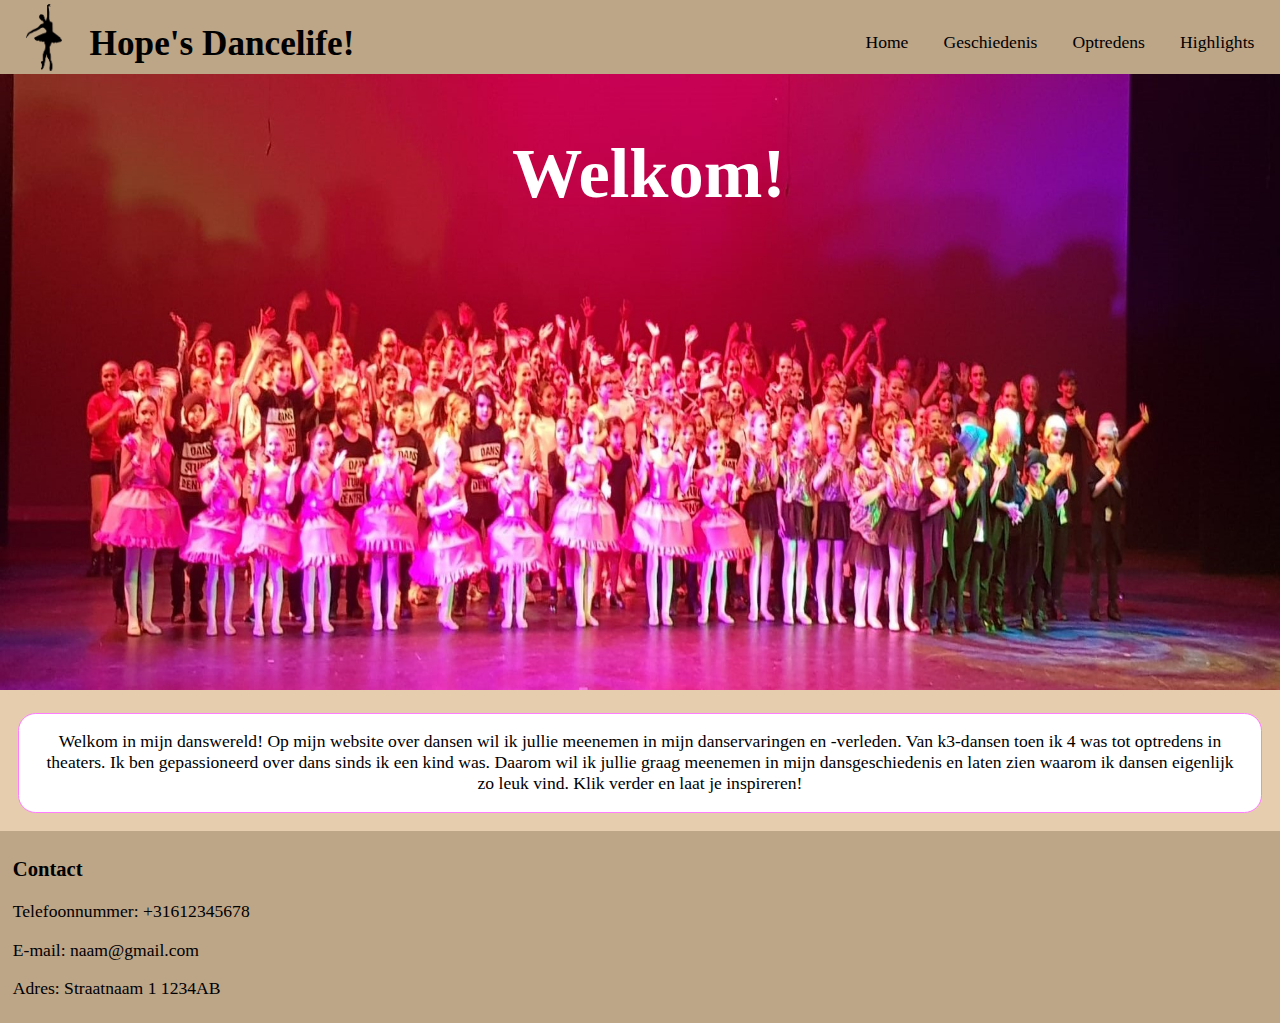
<file: index.html>
<!DOCTYPE html>
<html lang="nl">

<head>
    <meta charset="UTF-8">
    <meta name="viewport" content="width=device-width, initial-scale=1.0">
    <title>Hope's Dancelife!</title>
    <link href="css/styles.css" rel="stylesheet">
</head>

<body class="homepagina">
    <header>
        <img src="images/ballerina.png" alt="ballerina">
        <h1>Hope's Dancelife!</h1>
        <nav>
            <ul>
                <li><a href="index.html">Home</a></li>
                <li><a href="geschiedenis.html">Geschiedenis</a></li>
                <li><a href="optredens.html">Optredens</a></li>
                <li><a href="highlights.html">Highlights</a></li>
            </ul>
        </nav>
    </header>

    <main>
        <section>
            <h2>Welkom!</h2>
            <img src="images/groepsfoto.jpeg" alt="Groepsfoto">
            <p>Welkom in mijn danswereld! Op mijn website over dansen wil ik jullie meenemen in mijn danservaringen en
                -verleden. Van k3-dansen toen ik 4 was tot optredens in theaters. Ik ben gepassioneerd over dans sinds
                ik een kind was. Daarom wil ik jullie graag meenemen in mijn dansgeschiedenis en laten zien waarom ik
                dansen eigenlijk zo leuk vind. Klik verder en laat je inspireren!</p>
        </section>
    </main>

    <footer>
            <section>
                <h3>Contact</h3>
                <p>Telefoonnummer: +31612345678</p>
                <p>E-mail: naam@gmail.com</p>
                <p>Adres: Straatnaam 1 1234AB</p>
            </section>
    </footer>
</body>

</html>
</file>
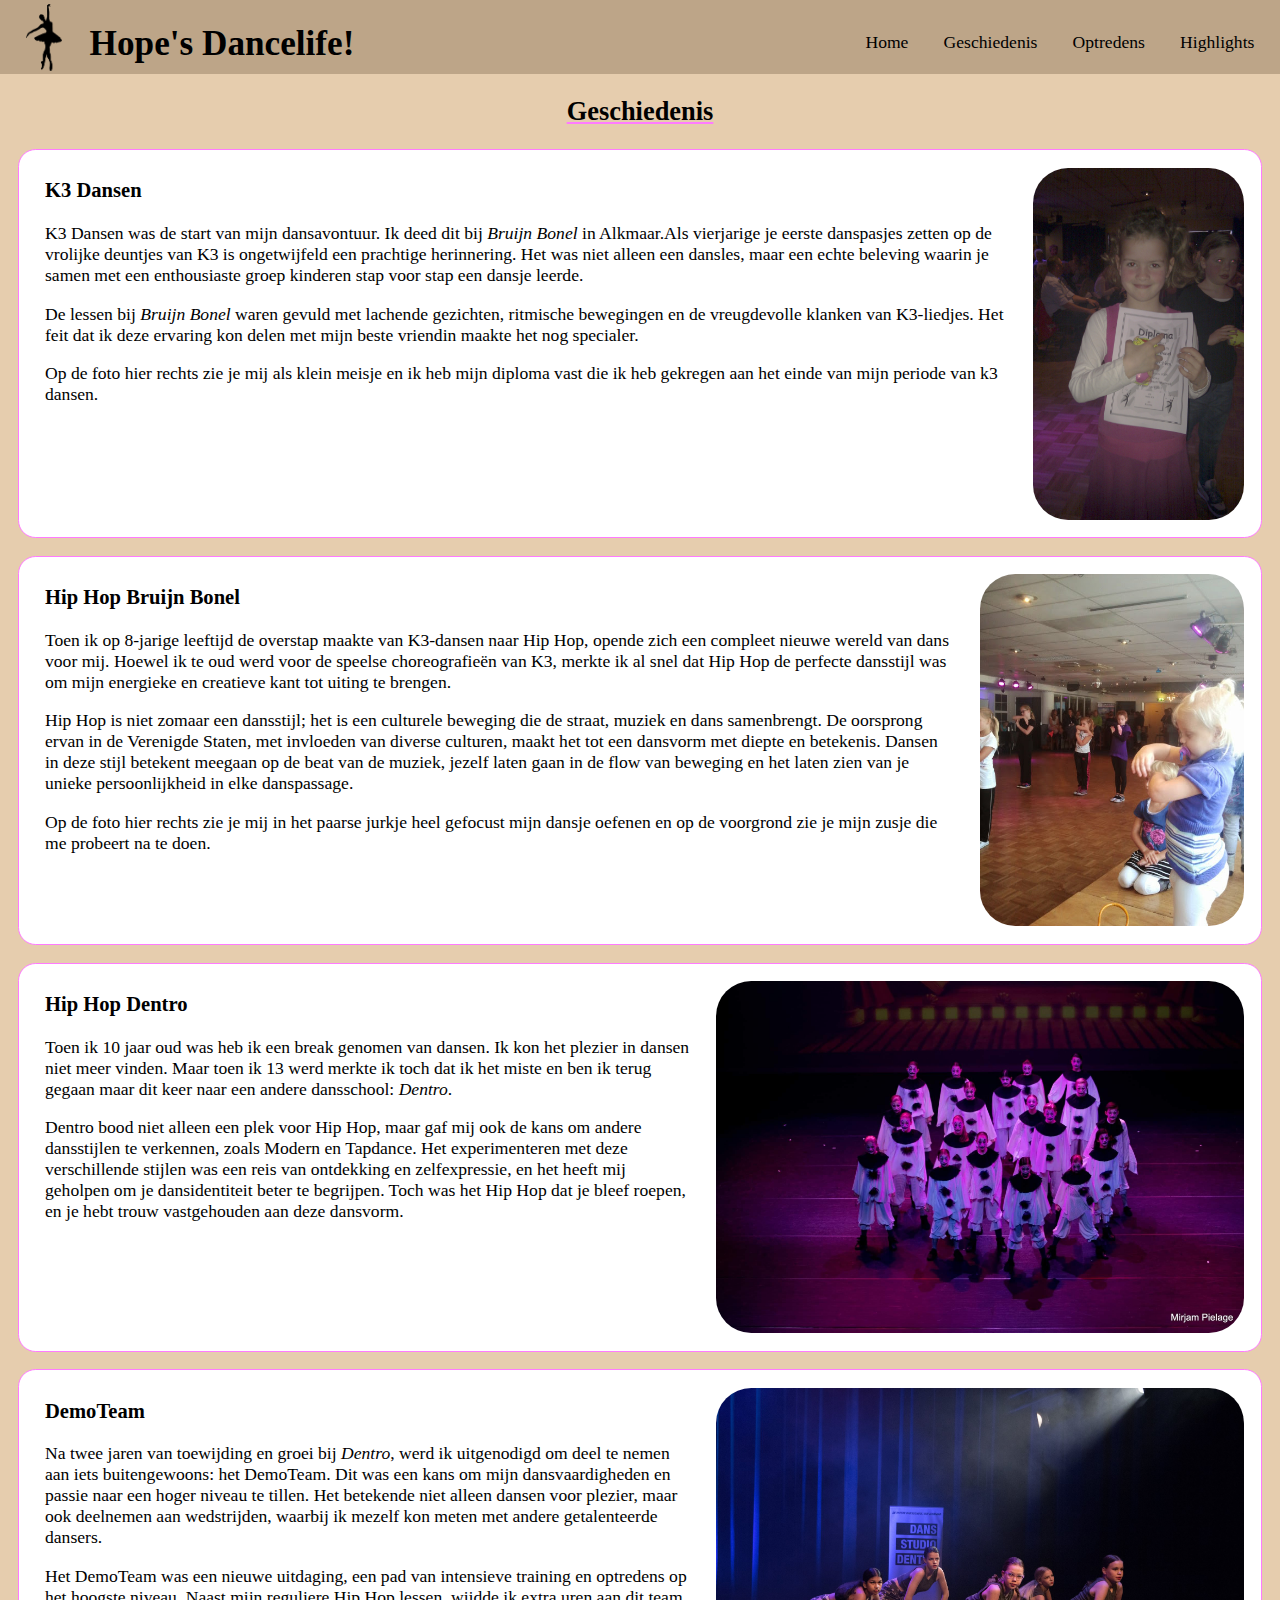
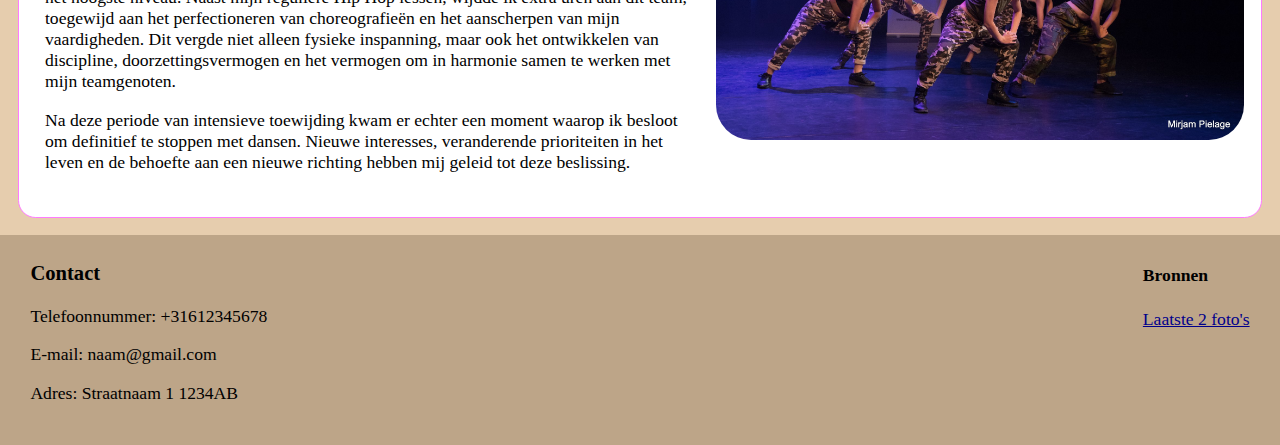
<file: geschiedenis.html>
<!DOCTYPE html>
<html lang="nl">

<head>
    <meta charset="UTF-8">
    <meta name="viewport" content="width=device-width, initial-scale=1.0">
    <title>Hope's Dancelife!</title>
    <link href="css/styles.css" rel="stylesheet">
</head>

<body class="geschiedenis">
    <header>
        <img src="images/ballerina.png" alt="ballerina">
        <h1>Hope's Dancelife!</h1>
        <nav>
            <ul>
                <li><a href="index.html">Home</a></li>
                <li><a href="geschiedenis.html">Geschiedenis</a></li>
                <li><a href="optredens.html">Optredens</a></li>
                <li><a href="highlights.html">Highlights</a></li>
            </ul>
        </nav>
    </header>

    <main>
        <h2>Geschiedenis</h2>
        <section>
            <div>
                <h3>K3 Dansen</h3>
                <p>K3 Dansen was de start van mijn dansavontuur. Ik deed dit bij <em>Bruijn Bonel</em> in Alkmaar.Als vierjarige
                    je eerste danspasjes zetten op de vrolijke deuntjes van K3 is ongetwijfeld een prachtige
                    herinnering. Het was niet alleen een dansles, maar een echte beleving waarin je samen met een
                    enthousiaste groep kinderen stap voor stap een dansje leerde.</p>
                <p>De lessen bij <em>Bruijn Bonel</em> waren gevuld met lachende gezichten, ritmische bewegingen en de
                    vreugdevolle klanken van K3-liedjes. Het feit dat ik deze ervaring kon delen met mijn beste vriendin
                    maakte het nog specialer.</p>
                <p>Op de foto hier rechts zie je mij als klein meisje en ik heb mijn diploma vast die ik heb gekregen
                    aan het einde van mijn periode van k3 dansen.</p>
            </div>
            <img src="images/k3_dansen.jpg" alt="foto_toen_ik_jong_was_met_diploma">
        </section>
        <section>
            <div>
                <h3>Hip Hop Bruijn Bonel</h3>
                <p>Toen ik op 8-jarige leeftijd de overstap maakte van K3-dansen naar Hip Hop, opende zich een compleet
                    nieuwe wereld van dans voor mij. Hoewel ik te oud werd voor de speelse choreografieën van K3, merkte
                    ik al snel dat Hip Hop de perfecte dansstijl was om mijn energieke en creatieve kant tot uiting te
                    brengen.</p>
                <p>Hip Hop is niet zomaar een dansstijl; het is een culturele beweging die de straat, muziek en dans
                    samenbrengt. De oorsprong ervan in de Verenigde Staten, met invloeden van diverse culturen, maakt
                    het tot een dansvorm met diepte en betekenis. Dansen in deze stijl betekent meegaan op de beat van
                    de muziek, jezelf laten gaan in de flow van beweging en het laten zien van je unieke persoonlijkheid
                    in elke danspassage.</p>
                <p>Op de foto hier rechts zie je mij in het paarse jurkje heel gefocust mijn dansje oefenen en op de
                    voorgrond zie je mijn zusje die me probeert na te doen.</p>
            </div>
            <img src="images/hiphop_bruijnbonel.jpeg" alt="Foto_van_mij_die_danst">
        </section>
        <section>
            <div>
                <h3>Hip Hop Dentro</h3>
                <p>Toen ik 10 jaar oud was heb ik een break genomen van dansen. Ik kon het plezier in dansen niet meer
                    vinden. Maar toen ik 13 werd merkte ik toch dat ik het miste en ben ik terug gegaan maar dit keer
                    naar een andere dansschool: <em>Dentro</em>.</p>
                <p>Dentro bood niet alleen een plek voor Hip Hop, maar gaf mij ook de kans om andere dansstijlen te
                    verkennen, zoals Modern en Tapdance. Het experimenteren met deze verschillende stijlen was een reis
                    van ontdekking en zelfexpressie, en het heeft mij geholpen om je dansidentiteit beter te begrijpen.
                    Toch was het Hip Hop dat je bleef roepen, en je hebt trouw vastgehouden aan deze dansvorm.</p>
            </div>
            <img src="images/hiphop_dentro.jpeg" alt="groepsfoto_op_podium">
        </section>
        <section>
            <div>
                <h3>DemoTeam</h3>
                <p>Na twee jaren van toewijding en groei bij <em>Dentro</em>, werd ik uitgenodigd om deel te nemen aan iets
                    buitengewoons: het DemoTeam. Dit was een kans om mijn dansvaardigheden en passie naar een hoger
                    niveau te tillen. Het betekende niet alleen dansen voor plezier, maar ook deelnemen aan wedstrijden,
                    waarbij ik mezelf kon meten met andere getalenteerde dansers.</p>
                <p>Het DemoTeam was een nieuwe uitdaging, een pad van intensieve training en optredens op het hoogste
                    niveau. Naast mijn reguliere Hip Hop lessen, wijdde ik extra uren aan dit team, toegewijd aan het
                    perfectioneren van choreografieën en het aanscherpen van mijn vaardigheden. Dit vergde niet alleen
                    fysieke inspanning, maar ook het ontwikkelen van discipline, doorzettingsvermogen en het vermogen om
                    in harmonie samen te werken met mijn teamgenoten.</p>
                <p>Na deze periode van intensieve toewijding kwam er echter een moment waarop ik besloot om definitief
                    te stoppen met dansen. Nieuwe interesses, veranderende prioriteiten in het leven en de behoefte aan
                    een nieuwe richting hebben mij geleid tot deze beslissing.</p>
            </div>
            <img src="images/demoteam.jpg" alt="groepsfoto_op_podium_in_clownspakken">
        </section>
    </main>

    <footer>
        <div>
            <section>
                <h3>Contact</h3>
                <p>Telefoonnummer: +31612345678</p>
                <p>E-mail: naam@gmail.com</p>
                <p>Adres: Straatnaam 1 1234AB</p>
            </section>
            <section>
                <h4>Bronnen</h4>
                <a href="https://www.dansstudiodentro.nl/fotos/">Laatste 2 foto's</a>
            </section>
        </div>
    </footer>
</body>

</html>
</file>
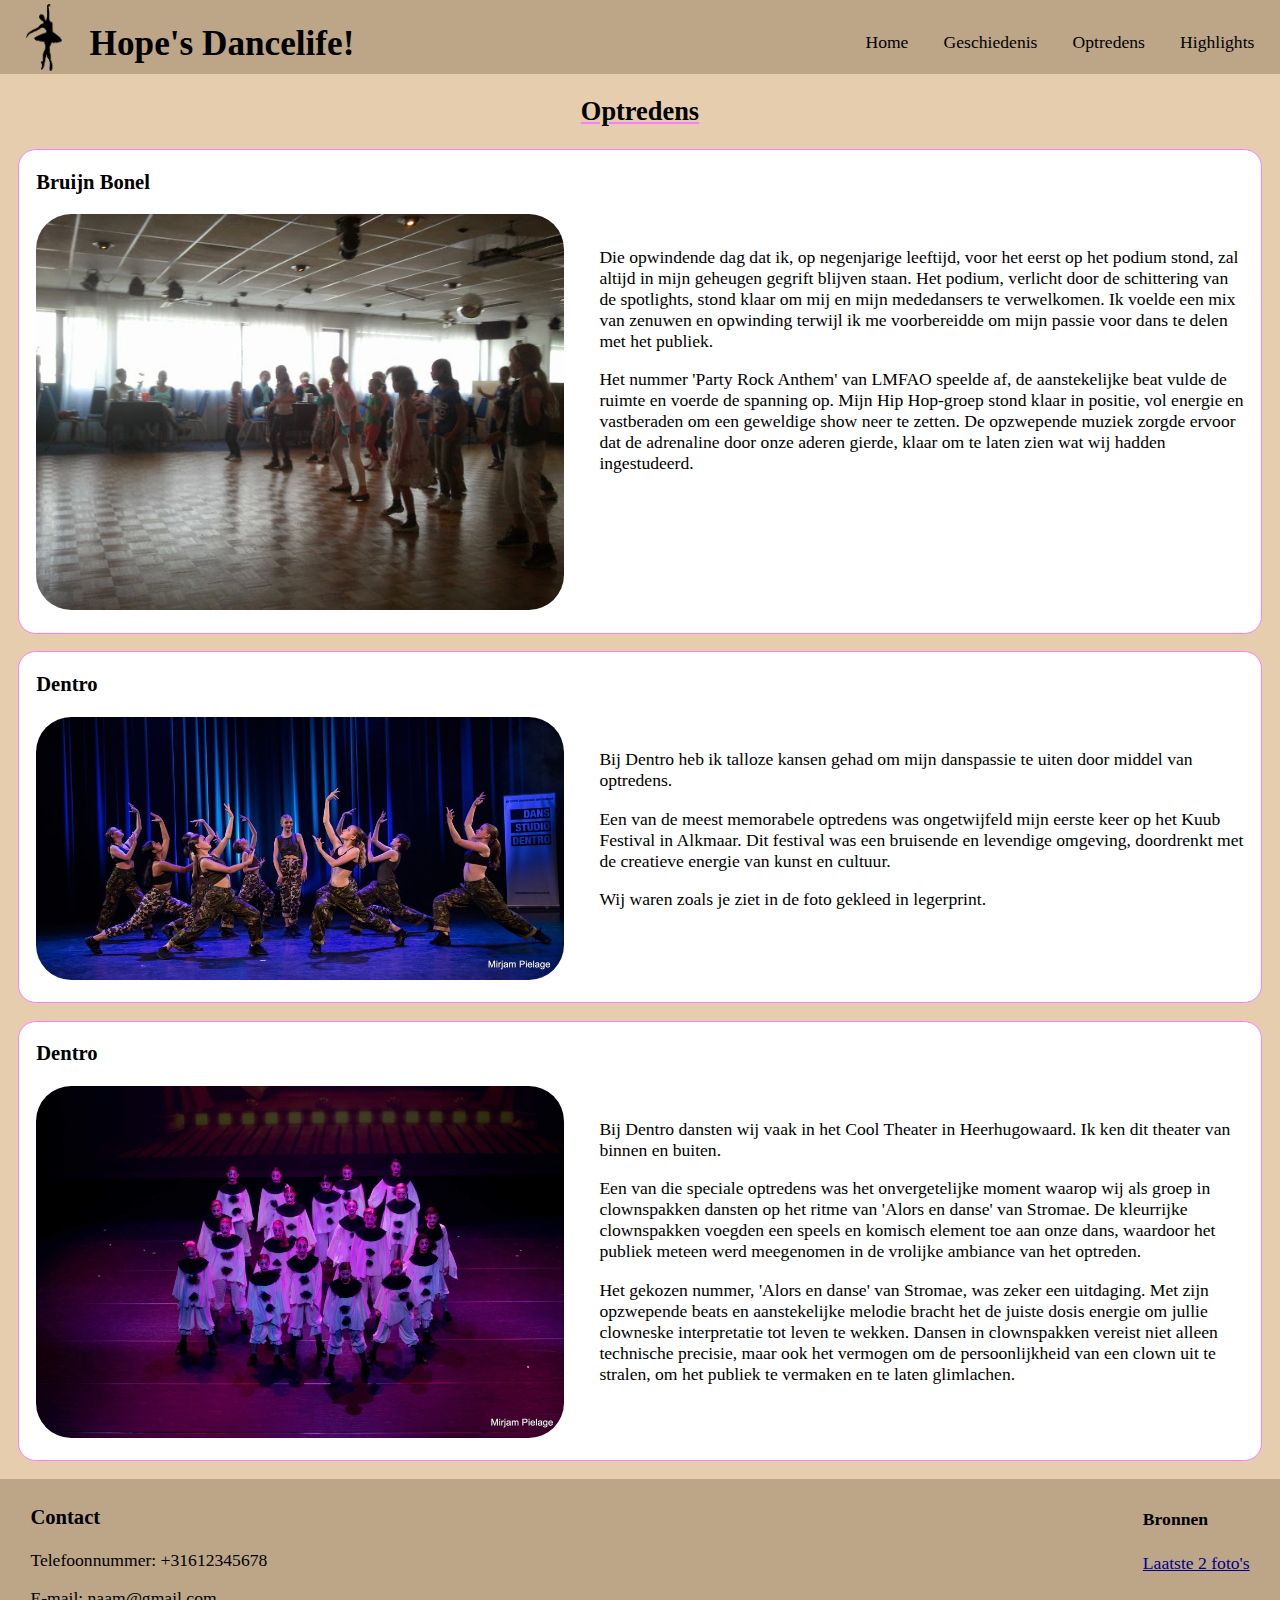
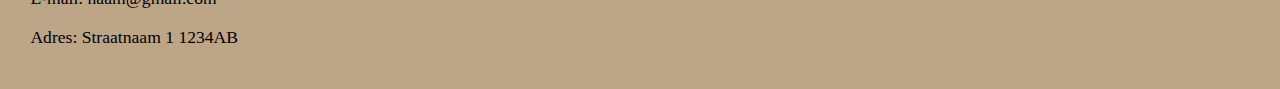
<file: optredens.html>
<!DOCTYPE html>
<html lang="nl">

<head>
    <meta charset="UTF-8">
    <meta name="viewport" content="width=device-width, initial-scale=1.0">
    <title>Hope's Dancelife!</title>
    <link href="css/styles.css" rel="stylesheet">
</head>

<body class="optredens">
    <header>
        <img src="images/ballerina.png" alt="ballerina">
        <h1>Hope's Dancelife!</h1>
        <nav>
            <ul>
                <li><a href="index.html">Home</a></li>
                <li><a href="geschiedenis.html">Geschiedenis</a></li>
                <li><a href="optredens.html">Optredens</a></li>
                <li><a href="highlights.html">Highlights</a></li>
            </ul>
        </nav>
    </header>

    <main>
        <h2>Optredens</h2>
        <section>
            <div>
                <h3>Bruijn Bonel</h3>
                <img src="images/bruijn_bonel.jpg" alt="optreden_in_dansschool_met_grote_groep">
            </div>
            <div>
                <p>Die opwindende dag dat ik, op negenjarige leeftijd, voor het eerst op het podium stond, zal altijd in
                    mijn geheugen gegrift blijven staan. Het podium, verlicht door de schittering van de spotlights,
                    stond klaar om mij en mijn mededansers te verwelkomen. Ik voelde een mix van zenuwen en opwinding
                    terwijl ik me voorbereidde om mijn passie voor dans te delen met het publiek.</p>
                <p>Het nummer 'Party Rock Anthem' van LMFAO speelde af, de aanstekelijke beat vulde de ruimte en voerde
                    de spanning op. Mijn Hip Hop-groep stond klaar in positie, vol energie en vastberaden om een
                    geweldige show neer te zetten. De opzwepende muziek zorgde ervoor dat de adrenaline door onze aderen
                    gierde, klaar om te laten zien wat wij hadden ingestudeerd.</p>
            </div>
        </section>
        <section>
            <div>
                <h3>Dentro</h3>
                <img src="images/dentro_1.jpg" alt="grote_groep_op_podium_in_legerprint_kleding">
            </div>
            <div>
                <p>Bij Dentro heb ik talloze kansen gehad om mijn danspassie te uiten door middel van optredens.</p>
                <p>Een van de meest memorabele optredens was ongetwijfeld mijn eerste keer op het Kuub Festival in
                    Alkmaar. Dit festival was een bruisende en levendige omgeving, doordrenkt met de creatieve energie
                    van kunst en cultuur.</p>
                <p>Wij waren zoals je ziet in de foto gekleed in legerprint.</p>
            </div>
        </section>
        <section>
            <div>
                <h3>Dentro</h3>
                <img src="images/hiphop_dentro.jpeg" alt="groep_op_podium_met_clownspakken_aan">
            </div>
            <div>
                <p>Bij Dentro dansten wij vaak in het Cool Theater in Heerhugowaard. Ik ken dit theater van binnen en
                    buiten.</p>
                <p>Een van die speciale optredens was het onvergetelijke moment waarop wij als groep in clownspakken
                    dansten op het ritme van 'Alors en danse' van Stromae. De kleurrijke clownspakken voegden een speels
                    en komisch element toe aan onze dans, waardoor het publiek meteen werd meegenomen in de vrolijke
                    ambiance van het optreden.</p>
                <p>Het gekozen nummer, 'Alors en danse' van Stromae, was zeker een uitdaging. Met zijn opzwepende beats
                    en aanstekelijke melodie bracht het de juiste dosis energie om jullie clowneske interpretatie tot
                    leven te wekken. Dansen in clownspakken vereist niet alleen technische precisie, maar ook het
                    vermogen om de persoonlijkheid van een clown uit te stralen, om het publiek te vermaken en te laten
                    glimlachen.</p>
            </div>
        </section>
    </main>

    <footer>
        <div>
            <section>
                <h3>Contact</h3>
                <p>Telefoonnummer: +31612345678</p>
                <p>E-mail: naam@gmail.com</p>
                <p>Adres: Straatnaam 1 1234AB</p>
            </section>
            <section>
                <h4>Bronnen</h4>
                <a href="https://www.dansstudiodentro.nl/fotos/">Laatste 2 foto's</a>
            </section>
        </div>
    </footer>
</body>

</html>
</file>
<file: css/styles.css>
body {
    background-color: #e6cdae;
    font-family: Georgia, 'Times New Roman', Times, serif;
    font-size: 110%;
    margin: 0%;
}

header {
    background-color: #bda588;
    padding-left: 2%;
    display: flex;
    justify-content: flex-end;
    padding-right: 2%;
    justify-content: space-between;
}

header img {
    width: 3%;
    margin: 0.3% 0%;
    animation: verschijn 2s ease;
}

@keyframes verschijn {
    0% {
        opacity: 0%;
    }

    100% {
        opacity: 100%;
    }
}

h1 {
    position: absolute;
    margin-left: 5%;
}
    
ul {
    display: flex;
    list-style-type: none;
    margin-top: 7%;
}

li:hover {
    transform: scale(1.1);
    transition: ease-in 0.2s;
}

a {
    text-decoration: none;
    color: black;
    margin-left: 2em;
}

a:active {
    color: purple;
}

h2:first-of-type {
    display: flex;
    justify-content: center;
    text-decoration: underline #FF7BFF;
}

.homepagina main h2 {
    color: white;
    position: absolute;
    text-decoration: none;
    margin-left: 40%;
    font-size: 4em;
}

.homepagina main img {
    width: 100%;
    height: 35em;
}

.homepagina main p:first-of-type {
    text-align: center;
    background-color: white;
    padding: 1em;   
    border: 0.1em solid #FF7BFF;
    border-radius: 1em;
    margin: 1em;
}

.homepagina footer {
    padding: 0.5% 1%;
}

.geschiedenis main section {
    background-color: white;
    padding: 0.5em;
    border: 0.1em solid #FF7BFF;
    border-radius: 1em;
    display: flex;
    margin: 1em;
}

.geschiedenis main img {
    height: 20em;
    border-radius: 2em;
    margin: 0.5em;
}

.optredens main section {
    display: flex;
    background-color: white;
    border: 0.1em solid #FF7BFF;
    border-radius: 1em;
    margin: 1em;
}

.optredens main section div:nth-of-type(2) {
    margin-top: 4.5em;
}

.optredens main img {
    width: 30em;
    border-radius: 2em;
}

.highlights h3 {
    margin-left: 1.5em;
}

.highlights main p {
    text-align: center;
    background-color: white;
    padding: 1em;
    border: 0.1em solid #FF7BFF;
    border-radius: 1em;
    margin: 1em;
}

.highlights main img{
    width: 33%;
}

.highlights div {
    display: flex;
}

.highlights div:first-of-type {
    display: flex;
}

.highlights video{
    width: 47%;
    margin-left: 2%;
}


.highlights footer h3 {
    margin-left: 0%;
}

div {
    margin: 1em;
    margin-top: 0%;
}

/* div is voor geschiedenis pagina voor de tekst */

footer {
    background-color: #bda588;
    padding: 0.5% 1%;
}

footer div {
    display: flex;
    justify-content: space-between;
}

footer a {
    margin: 0%;
    color: darkblue;
    text-decoration: underline;
}

footer a:visited {
    color: darkblue;
}

footer a:active {
    color: black;
}
</file>
